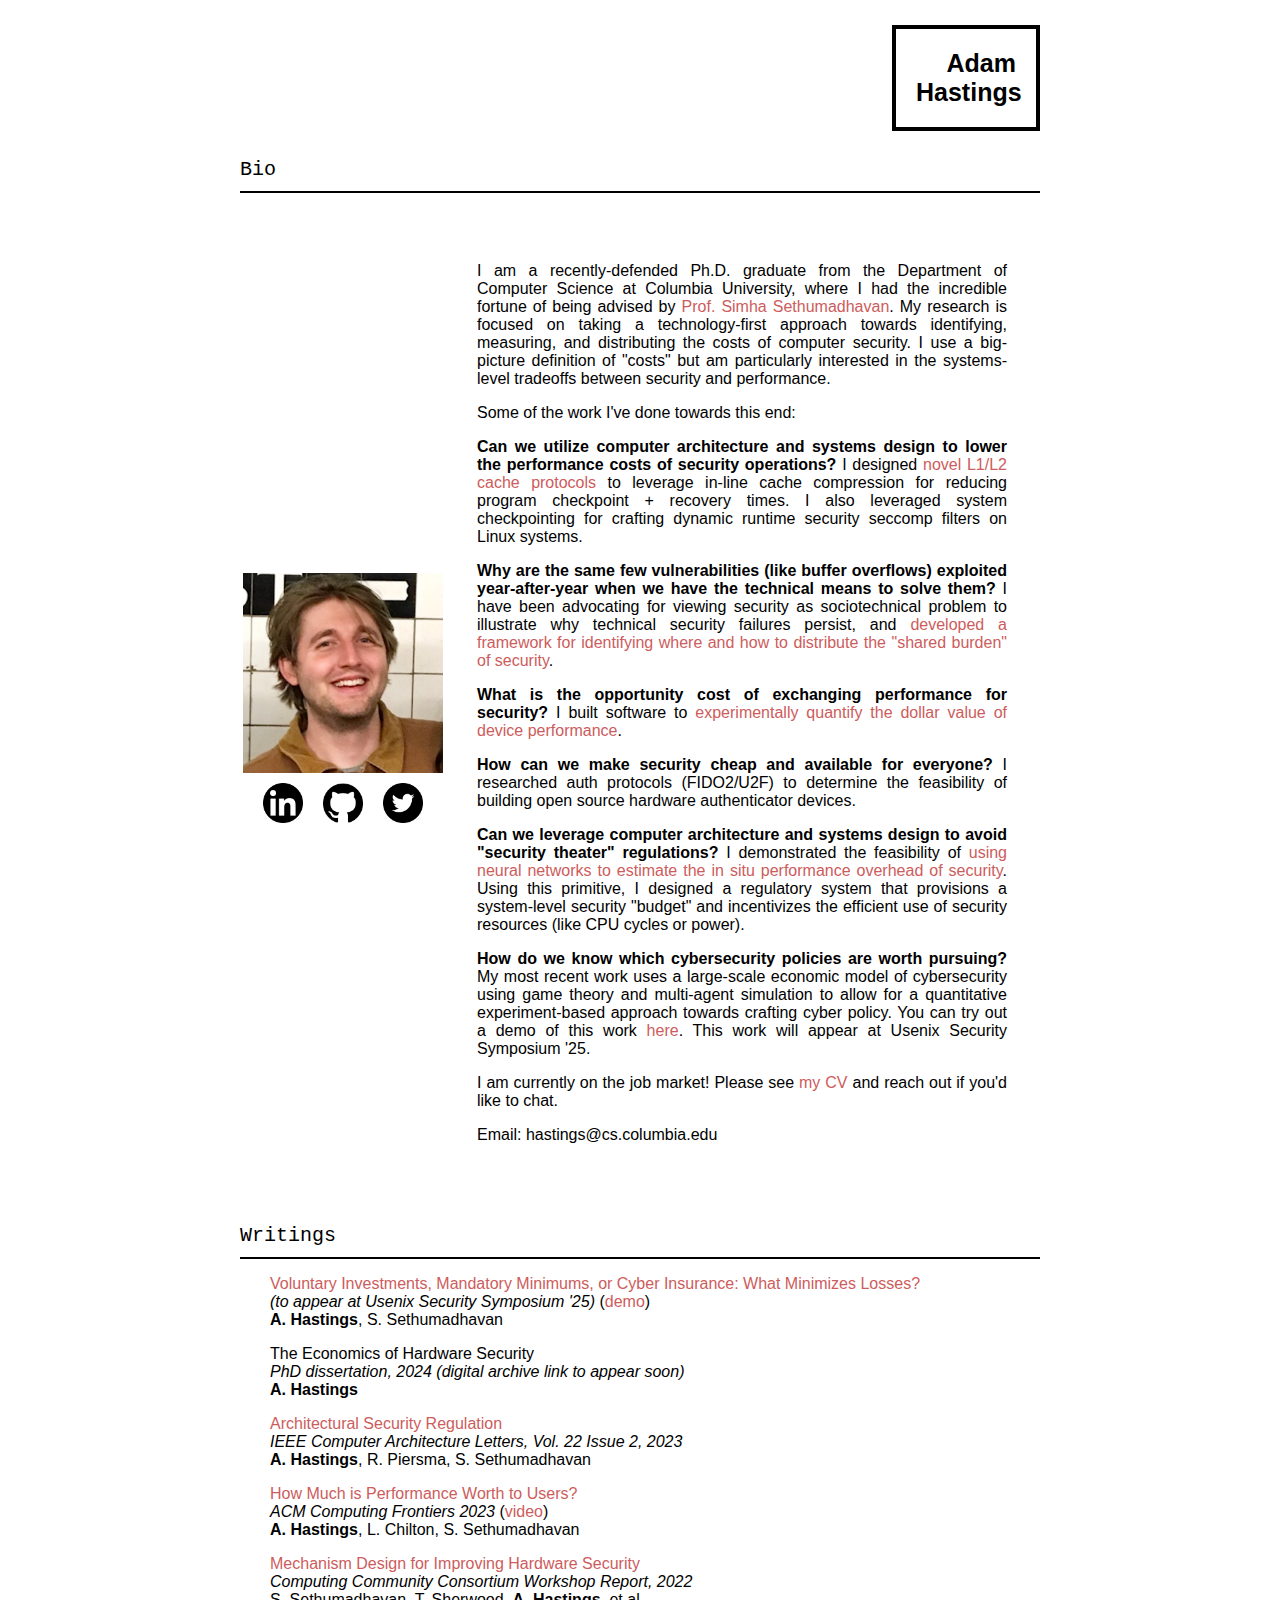
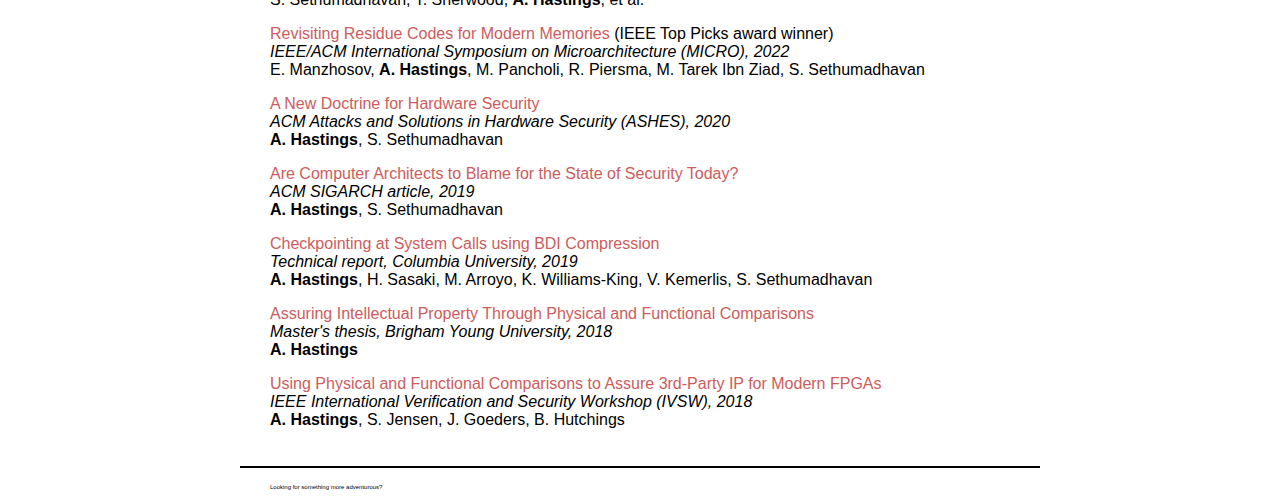
<file: index.html>
<head>
  <link rel="stylesheet" href="./styles/styles.css">
  <link href="https://fonts.googleapis.com/css?family=Lobster" rel="stylesheet" type="text/css">

  <title> Adam Hastings, PhD Student, Computer Science </title>
  <style>
    /* Define the highlight class */
    .highlight {
      background-color: rgba(255, 255, 0, 0.7);
      /* Change this to the desired highlight color and opacity */
      animation: highlightEffect 1s ease-in-out;
    }

    /* Define the animation */
    @keyframes highlightEffect {
      0% {
        background-color: rgba(255, 255, 0, 0.7);
      }

      50% {
        background-color: rgba(255, 255, 0, 0.5);
      }

      100% {
        background-color: rgba(255, 255, 0, 0);
      }
    }
  </style>

  <script>
    // JavaScript to add and remove the highlight class
    document.addEventListener('DOMContentLoaded', function () {
      var links = document.querySelectorAll('a[href^="#"]');
      console.log(links)
      links.forEach(function (link) {
        link.addEventListener('click', function (event) {
          // event.preventDefault();
          var targetId = link.getAttribute('href');
          var targetElement = document.querySelector(targetId);
          var targetText = targetElement.querySelector('span');
          targetText.classList.add('highlight');
          setTimeout(function () {
            targetText.classList.remove('highlight');
          }, 1000); // Remove highlight after 1 second
        });
      });
    });
  </script>
</head>


<body>

  <section id=content>
    <div>
      <a href=".">
        <h1>Adam<br>Hastings</h1>
      </a>
    </div>
    <div>
      <h2>Bio</h2>
      <table id=about-me class="table-class">
        <tr>
          <td>
            <img  draggable="false" onmousedown="return false" style="user-drag: none; user-select: none;" title="A photo of Adam Hastings" src=assets/images/fulton_st.png width=200px alt=photo_of_adam_hastings class="border-class">
            <br>
            <div class="grid-container">
              <a href="https://www.linkedin.com/in/a-hastings/" target="_blank"><img src=assets/icons/linkedin.webp    width=40px alt=linkedin_logo class="border-class" draggable="false" onmousedown="return false" style="user-drag: none; user-select: none;"></a>
              <a href="https://github.com/adamhastings"         target="_blank"><img src=assets/icons/github_round.png width=40px alt=github_logo   class="border-class" draggable="false" onmousedown="return false" style="user-drag: none; user-select: none;"></a>
              <a href="https://x.com/traditionalboi"            target="_blank"><img src=assets/icons/twitter.png      width=40px alt=twitter_logo  class="border-class" draggable="false" onmousedown="return false" style="user-drag: none; user-select: none;"></a>
            </div>
          </td>
          <td>
            <p>
              I am a recently-defended Ph.D. graduate from the Department of Computer Science at Columbia University, where I had the incredible fortune of being advised by <a
                href="https://www.cs.columbia.edu/~simha/" class="link-class" target="_blank"
                rel="noopener noreferrer">Prof. Simha Sethumadhavan</a>.
              My research is focused on taking a technology-first approach towards identifying, measuring, and
              distributing the costs of computer security. I use a big-picture definition of "costs" but am particularly
              interested in the systems-level tradeoffs between security and performance.
            </p>
            <p>
              Some of the work I've done towards this end:
            </p>
            <p><b>Can we utilize computer architecture and systems design to lower the performance costs of security
                operations?</b>
              I designed <a href="#checkpointing" class="link-class">novel L1/L2 cache protocols</a> to leverage in-line
              cache compression for reducing program checkpoint + recovery times. I also leveraged system checkpointing
              for crafting dynamic runtime security seccomp filters on Linux systems.</p>

            <p><b>Why are the same few vulnerabilities (like buffer overflows) exploited year-after-year when we have
                the technical means to solve them?</b> I have been advocating for viewing security as sociotechnical
              problem to illustrate why technical security failures persist, and <a href="#doctrine"
                class="link-class">developed a framework for identifying where and how to distribute the "shared burden"
                of security</a>.</p>

            <p><b>What is the opportunity cost of exchanging performance for security?</b> I built software to <a href="#wta"
                class="link-class">experimentally quantify the dollar value of device performance</a>.</p>

            <p><b>How can we make security cheap and available for everyone?</b> I researched auth protocols (FIDO2/U2F)
              to determine the feasibility of building open source hardware authenticator devices.</p>

            <p><b>Can we leverage computer architecture and systems design to avoid "security theater" regulations?</b>
              I demonstrated the feasibility of <a href="#mandates" class="link-class">using neural networks to estimate
                the in situ performance overhead of security</a>. Using this primitive, I designed a regulatory system
              that provisions a system-level security "budget" and incentivizes the efficient use of security resources
              (like CPU cycles or power).</p>

            <p><b>How do we know which cybersecurity policies are worth pursuing?</b>
              <!-- Is it better to require organizations to make investments into security posture? Or to protect their wealth with cyber insurance? Without the ability to answer such questions scientifically, it is difficult to know a priori which policies will provide the most benefit. -->
            My most recent work uses a large-scale economic model of cybersecurity using game theory and multi-agent simulation to allow for a quantitative experiment-based approach towards crafting cyber policy. You can try out a demo of this work <a href="https://cyberspending.cs.columbia.edu/" class="link-class" target="_blank" rel="noopener noreferrer">here</a>.
            This work will appear at Usenix Security Symposium '25.</p>
            <!-- <p>
              My Ph.D. has focused on methods and mechanisms to improve security from the ground-up through secure systems and hardware.
              I started my Ph.D. trying to leverage <a href="#checkpointing" class="link-class">in-line cache compression to accelerate
                  system checkpointing</a>.
              This led to (unpublished) work on an encryption-based Rowhammer defense;
              the technique didn't pan out but it led to an important conclusion:
              it doesn't matter how many defenses researchers design if they
              never get built in real products!
            </p> -->
            <!-- <p>
              Since then, my research has grappled with this question:
              <a href="#doctrine" class="link-class">
              What can technologists do to improve security when the roadblocks are not just technical ones</a>?
              This has been a multi-pronged approach:
              I first needed to understand the tradeoffs between performance and security,
              so I conducted <a href="#wta" class="link-class">experiments that measure how much users value performance</a>.
              To do this, I developed software that had study participants decide between money and performance with real-world consequences. 
              Later, I delved into how regulation might kickstart security adoption in systems.
              <a href="#mandates" class="link-class">Our proposal asks systems to spend a fraction of execution cycles on security</a> 
              but lets product vendors themselves figure out how this budget should be spent. 
              To make such a proposal enforceable, I trained a neural network that estimates real-time security overhead based on on-chip hardware events (i.e. HPC data).
              I also did some industry internships that focused on embedded systems security,
              authentication, and applied cryptography.
              I am currently working on modeling cyberinsurance as a mechanism to improve
              security adoption.
            </p> -->
            <p>
              I am currently on the job market! Please see <a href="assets/pdfs/cv.pdf" target="_blank"
                rel="noopener noreferrer" class="link-class">my CV</a> and reach out if you'd like to chat.
            </p>
            <p>
              Email: <a target="_blank" rel="noopener noreferrer" href="mailto:hastings@cs.columbia.edu">hastings@cs.columbia.edu</a>
            </p>
          </td>
        </tr>

      </table>
    </div>

    <!-- <div class=resume-format>
      <h2>
        Education
      </h2>
      <div>
        <p><b>Ph.D., Computer Science</b> <i>2018 &#8211 present</i> (in progress)<br>Columbia University</p>
      </div>
      <div>
        <p><b>M.Sc., Electrical & Computer Engineering</b> <i>2016 &#8211 2018</i><br>Brigham Young University</p>
      </div>
      <div>
        <p><b>B.Sc., Computer Engineering</b> <i>2012 &#8211 2016</i> <br>Brigham Young University</p>
      </div>
    </div> -->

    <div class=resume-format>

      <h2 id=Publications>
        Writings
      </h2>
      <div>
        <p id="proposal">
          <span>
           <a href="assets/pdfs/voluntary-investment-mandatory-minimums-cyber-insurance-what-minimizes-losses.pdf" target="_blank" rel="noopener noreferrer" class="link-class">Voluntary Investments, Mandatory Minimums, or Cyber Insurance: What Minimizes Losses?</a>
            <br><i>(to appear at Usenix Security Symposium '25)</i> (<a
            href="https://cyberspending.cs.columbia.edu" target="_blank" rel="noopener noreferrer"
            class="link-class">demo</a>)
            <br>
            <b>A. Hastings</b>, S. Sethumadhavan
          </span>
        </p>
      </div>
      <div>
        <p id="dissertation">
          <span>
            The Economics of Hardware Security
            <br><i>PhD dissertation, 2024 (digital archive link to appear soon)</i>
            <br>
            <b>A. Hastings</b>
          </span>
        </p>
      </div>
      <div>
        <div>
          <p id="mandates">
            <span>
              <a href="assets/pdfs/fairshare_short.pdf" target="_blank" rel="noopener noreferrer" class="link-class">
                Architectural Security Regulation</a>
              <br> <i>IEEE Computer Architecture Letters, Vol. 22 Issue 2, 2023</i>
              <br>
              <b>A. Hastings</b>, R. Piersma, S. Sethumadhavan
            </span>
          </p>
        </div>
        <div>
          <p id="wta">
            <span>
              <a href="assets/pdfs/wta.pdf" target="_blank" rel="noopener noreferrer" class="link-class">
                  How Much is Performance Worth to Users?</a>
              <br><i>ACM Computing Frontiers 2023</i> (<a
                href="https://www.youtube.com/watch?v=0Hdh3y9GPTQ" target="_blank" rel="noopener noreferrer"
                class="link-class">video</a>)
              <br>
              <b>A. Hastings</b>, L. Chilton, S. Sethumadhavan
            </span>
          </p>
        </div>
        <div>
          <p id="wta">
            <span>
              <a href="https://cra.org/ccc/events/mechanism-design-for-improving-hardware-security/" target="_blank"
                  rel="noopener noreferrer" class="link-class">
                  Mechanism Design for Improving Hardware Security</a>
              <br><i>Computing Community Consortium Workshop Report, 2022</i>
              <br>
              S. Sethumadhavan, T. Sherwood, <b>A. Hastings</b>, et al.
            </span>
          </p>
        </div>
        <div>
          <p><span><a href="https://ieeexplore.ieee.org/abstract/document/9923862" target="_blank"
                  rel="noopener noreferrer" class="link-class">
                  Revisiting Residue Codes for Modern Memories</a> (IEEE Top Picks award winner)
              <br><i>IEEE/ACM International Symposium on Microarchitecture (MICRO), 2022</i>
              <br>
              E. Manzhosov, <b>A. Hastings</b>, M. Pancholi, R. Piersma, M. Tarek Ibn Ziad, S. Sethumadhavan
            </span></p>
        </div>
        <div>
          <p id="doctrine"><span><a href="assets/pdfs/doctrine.pdf" target="_blank" rel="noopener noreferrer" class="link-class">
                  A New Doctrine for Hardware Security</a>
              <br><i>ACM Attacks and Solutions in Hardware Security (ASHES), 2020</i>
              <br>
              <b>A. Hastings</b>, S. Sethumadhavan
            </span></p>
        </div>
        <div>
          <p><span><a
                  href="https://www.sigarch.org/are-computer-architects-to-blame-for-the-state-of-security-today/"
                  target="_blank" rel="noopener noreferrer" class="link-class">
                  Are Computer Architects to Blame for the State of Security Today?</a>
              <br><i> ACM SIGARCH article, 2019</i>
              <br>
              <b>A. Hastings</b>, S. Sethumadhavan
            </span></p>
        </div>
        <div>
          <p id="checkpointing">
            <span>
              <a href="assets/pdfs/checkpointing.pdf" target="_blank" rel="noopener noreferrer" class="link-class">
                  Checkpointing at System Calls using BDI Compression</a>
              <br><i>Technical report, Columbia University, 2019</i>
              <br>
              <b>A. Hastings</b>, H. Sasaki, M. Arroyo, K. Williams-King, V. Kemerlis, S. Sethumadhavan
            </span>
          </p>
        </div>
        <div>
          <p><span><a href="https://scholarsarchive.byu.edu/etd/7035/" target="_blank" rel="noopener noreferrer"
                  class="link-class">
                  Assuring Intellectual Property Through Physical and Functional Comparisons</a>
              <br> <i>Master's thesis, Brigham Young University, 2018</i>
              <br>
              <b>A. Hastings</b>
            </span></p>
        </div>
        <div>
          <p><span><a href="assets/pdfs/3pip.pdf" target="_blank" rel="noopener noreferrer" class="link-class">
                  Using Physical and Functional Comparisons to Assure 3rd-Party IP for Modern FPGAs</a>
              <br><i>IEEE International Verification and Security Workshop (IVSW), 2018</i>
              <br>
              <b>A. Hastings</b>, S. Jensen, J. Goeders, B. Hutchings
            </span></p>
        </div>
      </div>
      <h2></h2>
      <!-- Was that not exciting enough for you? -->
      <p style="font-size: 6;">
        <a href=mountains>Looking for something more adventurous</a>?
      </p>
  </section>
</body>

<footer>
</footer>
</file>
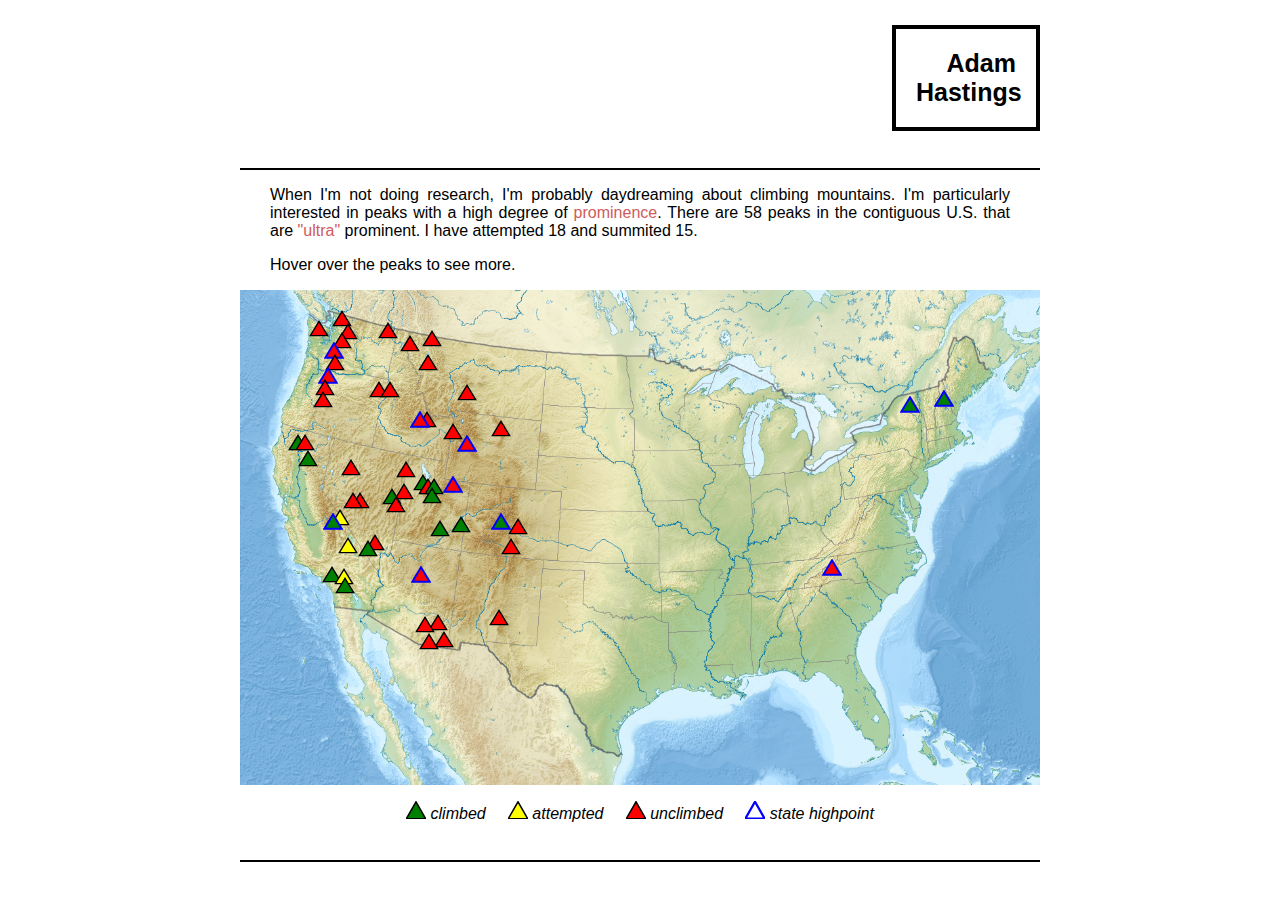
<file: mountains.html>
<head>
  
  <link rel="stylesheet" href="./styles/styles.css">
  <link rel="stylesheet" href="./styles/mountain-styles.css">
  <link href="https://fonts.googleapis.com/css?family=Lobster" rel="stylesheet" type="text/css">

  <title> Adam Hastings, PhD Student, Computer Science </title>

  <script src=./scripts/tooltips.js></script>

</head>



<body>
  
  <section id=content>
    <div>
      <!-- <a href="https://www.cs.columbia.edu/~hastings/"> -->
      <a href="./">
        <h1>Adam<br>Hastings</h1>
      </a>
    </div>
    <div>
       <!-- <h2>Mountains</h2> -->
       <h2></h2>
       <p style="text-align:justify">When I'm not doing research, I'm probably daydreaming about climbing mountains. 
        
        <!-- I can't really explain why I'm drawn to mountain climbing<code>&#8212;</code>maybe because it's emblematic of the Sisyphean struggle? Maybe because it's just nice to be in nature?  -->
        I'm particularly interested in peaks with a high degree of <a href="https://en.wikipedia.org/wiki/Topographic_prominence"  class="link-class" target="_blank" rel="noopener noreferrer">prominence</a>.
        There are 58 peaks in the contiguous U.S. that are <a href="https://en.wikipedia.org/wiki/Ultra-prominent_peak"  class="link-class" target="_blank" rel="noopener noreferrer">"ultra"</a> prominent. I have attempted 18 and summited 15. 
      </p>
      <p>
        Hover over the peaks to see more.
       </p>

    </div>

    <div id="container" class="container" style="user-drag: none; user-select: none;">
      <img class="image" draggable="false" onmousedown="return false" style="user-drag: none; user-select: none;" src="assets/images/topo.png" width=800>

      <div>
      <!-- CA -->
      <!--Eddy-->
      <svg style="left: calc((86px * 0.677) - 10px); top: calc((225px * 0.677) -  8.89px);" class="peak" viewBox="0 0 300 270">
				<polygon points="20,235 150,20 280,235" class="green" onmouseenter="showTooltip(evt, 'Mount Eddy');" onmouseout="hideTooltip();"/>
			</svg>
      <!--Shasta-->
      <svg style="left: calc((96px * 0.677) - 10px); top: calc((225px * 0.677) -  8.89px);" class="peak" viewBox="0 0 300 270">
				<polygon points="20,235 150,20 280,235" class="red" onmouseenter="showTooltip(evt, 'Mount Shasta');" onmouseout="hideTooltip();"/>
			</svg>
      <!--White Mountain Peak-->
      <svg style="left: calc((147px * 0.677) - 10px); top: calc((336px * 0.677) -  8.89px);" class="peak" viewBox="0 0 300 270">
				<polygon points="20,235 150,20 280,235" class="yellow" onmouseenter="showTooltip(evt, 'White Mountain Peak');" onmouseout="hideTooltip();"/>
			</svg>
      <!--Baldy-->
      <svg style="left: calc((136px * 0.677) - 10px); top: calc((420px * 0.677) -  8.89px);" class="peak" viewBox="0 0 300 270">
				<polygon points="20,235 150,20 280,235" class="green" onmouseenter="showTooltip(evt, 'Mount San Antonio (Mount Baldy)');" onmouseout="hideTooltip();"/>
      </svg>
      <!--San Gorgonio-->
      <svg style="left: calc((154px * 0.677) - 10px); top: calc((423px * 0.677) -  8.89px);" class="peak" viewBox="0 0 300 270">
				<polygon points="20,235 150,20 280,235" class="yellow" onmouseenter="showTooltip(evt, 'San Gorgonio Mountain');" onmouseout="hideTooltip();"/>
			</svg>
      <!--San Jacinto-->
      <svg style="left: calc((155px * 0.677) - 10px); top: calc((437px * 0.677) -  8.89px);" class="peak" viewBox="0 0 300 270">
				<polygon points="20,235 150,20 280,235" class="green" onmouseenter="showTooltip(evt, 'San Jacinto Peak');" onmouseout="hideTooltip();"/>
			</svg>
      <!--Lassen-->
      <svg style="left: calc((100px * 0.677) - 10px); top: calc((250px * 0.677) -  8.89px);" class="peak" viewBox="0 0 300 270">
				<polygon points="20,235 150,20 280,235" class="green" onmouseenter="showTooltip(evt, 'Lassen Peak');" onmouseout="hideTooltip();"/>
			</svg>
      <!--Whitney-->
      <svg style="left: calc((138px * 0.677) - 10px); top: calc((342px * 0.677) -  8.89px);" class="peak" viewBox="0 0 300 270">
				<polygon points="20,235 150,20 280,235" class="greenhp" onmouseenter="showTooltip(evt, 'Mount Whitney');" onmouseout="hideTooltip();"/>
      </svg>
      <!--Telescope-->
      <svg style="left: calc((160px * 0.677) - 10px); top: calc((378px * 0.677) -  8.89px);" class="peak" viewBox="0 0 300 270">
				<polygon points="20,235 150,20 280,235" class="yellow" onmouseenter="showTooltip(evt, 'Telescope Peak');" onmouseout="hideTooltip();"/>
      </svg>      

      <!--UT-->
      <!--Kings-->
      <svg style="left: calc((315px * 0.677) - 10px); top: calc((288px * 0.677) -  8.89px);" class="peak" viewBox="0 0 300 270">
        <polygon points="20,235 150,20 280,235" class="redhp" onmouseenter="showTooltip(evt, 'Kings Peak');" onmouseout="hideTooltip();"/>
      </svg>
      <!--Deseret-->
      <svg style="left: calc((270px * 0.677) - 10px); top: calc((285px * 0.677) -  8.89px);" class="peak" viewBox="0 0 300 270">
				<polygon points="20,235 150,20 280,235" class="green" onmouseenter="showTooltip(evt, 'Deseret Peak');" onmouseout="hideTooltip();"/>
      </svg>
      <!--Flat Top-->
      <svg style="left: calc((277px * 0.677) - 10px); top: calc((290px * 0.677) -  8.89px);" class="peak" viewBox="0 0 300 270">
        <polygon points="20,235 150,20 280,235" class="red" onmouseenter="showTooltip(evt, 'Flat Top Mountain');" onmouseout="hideTooltip();"/>
      </svg>
      <!--Timpanogos-->
      <svg style="left: calc((287px * 0.677) - 10px); top: calc((290px * 0.677) -  8.89px);" class="peak" viewBox="0 0 300 270">
				<polygon points="20,235 150,20 280,235" class="green" onmouseenter="showTooltip(evt, 'Mount Timpanogos');" onmouseout="hideTooltip();"/>
			</svg>
      <!--Nebo-->
      <svg style="left: calc((284px * 0.677) - 10px); top: calc((304px * 0.677) -  8.89px);" class="peak" viewBox="0 0 300 270">
				<polygon points="20,235 150,20 280,235" class="green" onmouseenter="showTooltip(evt, 'Mount Nebo');" onmouseout="hideTooltip();"/>
			</svg>
      <!--Ellen-->
      <svg style="left: calc((295px * 0.677) - 10px); top: calc((352px * 0.677) -  8.89px);" class="peak" viewBox="0 0 300 270">
				<polygon points="20,235 150,20 280,235" class="green" onmouseenter="showTooltip(evt, 'Mount Ellen');" onmouseout="hideTooltip();"/>
			</svg>
      <!--Peale-->
      <svg style="left: calc((327px * 0.677) - 10px); top: calc((347px * 0.677) -  8.89px);" class="peak" viewBox="0 0 300 270">
        <polygon points="20,235 150,20 280,235" class="green" onmouseenter="showTooltip(evt, 'Mount Peale');" onmouseout="hideTooltip();"/>
      </svg>
      <!--Ibapah-->
      <svg style="left: calc((242px * 0.677) - 10px); top: calc((298px * 0.677) -  8.89px);" class="peak" viewBox="0 0 300 270">
        <polygon points="20,235 150,20 280,235" class="red" onmouseenter="showTooltip(evt, 'Ibapah Peak');" onmouseout="hideTooltip();"/>
      </svg>

      <!--NV-->
      <!--Jefferson, NV-->
      <svg style="left: calc((177px * 0.677) - 10px); top: calc((311px * 0.677) -  8.89px);" class="peak" viewBox="0 0 300 270">
				<polygon points="20,235 150,20 280,235" class="red" onmouseenter="showTooltip(evt, 'Mount Jefferson, NV');" onmouseout="hideTooltip();"/>
      </svg>
      <!--Pilot-->
      <svg style="left: calc((245px * 0.677) - 10px); top: calc((265px * 0.677) -  8.89px);" class="peak" viewBox="0 0 300 270">
				<polygon points="20,235 150,20 280,235" class="red" onmouseenter="showTooltip(evt, 'Pilot Peak');" onmouseout="hideTooltip();"/>
      </svg>
      <!--North Schell-->
      <svg style="left: calc((224px * 0.677) - 10px); top: calc((306px * 0.677) -  8.89px);" class="peak" viewBox="0 0 300 270">
				<polygon points="20,235 150,20 280,235" class="green" onmouseenter="showTooltip(evt, 'North Schell Peak');" onmouseout="hideTooltip();"/>
      </svg>
      <!--Hayford-->
      <svg style="left: calc((200px * 0.677) - 10px); top: calc((373px * 0.677) -  8.89px);" class="peak" viewBox="0 0 300 270">
				<polygon points="20,235 150,20 280,235" class="red" onmouseenter="showTooltip(evt, 'Hayford Peak');" onmouseout="hideTooltip();"/>
      </svg>
      <!--Star-->
      <svg style="left: calc((164px * 0.677) - 10px); top: calc((263px * 0.677) -  8.89px);" class="peak" viewBox="0 0 300 270">
				<polygon points="20,235 150,20 280,235" class="red" onmouseenter="showTooltip(evt, 'Star Peak');" onmouseout="hideTooltip();"/>
      </svg>
      <!--Arc Dome-->
      <svg style="left: calc((167px * 0.677) - 10px); top: calc((311px * 0.677) -  8.89px);" class="peak" viewBox="0 0 300 270">
				<polygon points="20,235 150,20 280,235" class="red" onmouseenter="showTooltip(evt, 'Arc Dome');" onmouseout="hideTooltip();"/>
      </svg>
      <!--Wheeler-->
      <svg style="left: calc((231px * 0.677) - 10px); top: calc((317px * 0.677) -  8.89px);" class="peak" viewBox="0 0 300 270">
				<polygon points="20,235 150,20 280,235" class="red" onmouseenter="showTooltip(evt, 'Wheeler Peak');" onmouseout="hideTooltip();"/>
      </svg>
      <!--Charleston-->
      <svg style="left: calc((189px * 0.677) - 10px); top: calc((382px * 0.677) -  8.89px);" class="peak" viewBox="0 0 300 270">
				<polygon points="20,235 150,20 280,235" class="green" onmouseenter="showTooltip(evt, 'Charleston Peak');" onmouseout="hideTooltip();"/>
      </svg>

      <!--CO-->
      <!--Elbert-->
      <svg style="left: calc((385px * 0.677) - 10px); top: calc((342px * 0.677) -  8.89px);" class="peak" viewBox="0 0 300 270">
        <polygon points="20,235 150,20 280,235" class="greenhp" onmouseenter="showTooltip(evt, 'Mount Elbert');" onmouseout="hideTooltip();"/>
      </svg>
      <!--Blanca-->
      <svg style="left: calc((400px * 0.677) - 10px); top: calc((380px * 0.677) -  8.89px);" class="peak" viewBox="0 0 300 270">
        <polygon points="20,235 150,20 280,235" class="red" onmouseenter="showTooltip(evt, 'Blanca Peak');" onmouseout="hideTooltip();"/>
      </svg>
      <!--Pikes-->
      <svg style="left: calc((410px * 0.677) - 10px); top: calc((350px * 0.677) -  8.89px);" class="peak" viewBox="0 0 300 270">
        <polygon points="20,235 150,20 280,235" class="red" onmouseenter="showTooltip(evt, 'Pikes Peak');" onmouseout="hideTooltip();"/>
      </svg>

      <!--AZ-->
      <!--Humphreys-->
      <svg style="left: calc((267px * 0.677) - 10px); top: calc((420px * 0.677) -  8.89px);" class="peak" viewBox="0 0 300 270">
        <polygon points="20,235 150,20 280,235" class="redhp" onmouseenter="showTooltip(evt, 'Humphreys Peak');" onmouseout="hideTooltip();"/>
      </svg>
      <!--Graham-->
      <svg style="left: calc((293px * 0.677) - 10px); top: calc((491px * 0.677) -  8.89px);" class="peak" viewBox="0 0 300 270">
        <polygon points="20,235 150,20 280,235" class="red" onmouseenter="showTooltip(evt, 'Mount Graham');" onmouseout="hideTooltip();"/>
      </svg>
      <!--Lemmon-->
      <svg style="left: calc((273px * 0.677) - 10px); top: calc((495px * 0.677) -  8.89px);" class="peak" viewBox="0 0 300 270">
        <polygon points="20,235 150,20 280,235" class="red" onmouseenter="showTooltip(evt, 'Mount Lemmon');" onmouseout="hideTooltip();"/>
      </svg>
      <!--Chiricahua-->
      <svg style="left: calc((302px * 0.677) - 10px); top: calc((516px * 0.677) -  8.89px);" class="peak" viewBox="0 0 300 270">
        <polygon points="20,235 150,20 280,235" class="red" onmouseenter="showTooltip(evt, 'Chiricahua Peak');" onmouseout="hideTooltip();"/>
      </svg>
      <!--Miller-->
      <svg style="left: calc((279px * 0.677) - 10px); top: calc((520px * 0.677) -  8.89px);" class="peak" viewBox="0 0 300 270">
        <polygon points="20,235 150,20 280,235" class="red" onmouseenter="showTooltip(evt, 'Miller Peak');" onmouseout="hideTooltip();"/>
      </svg>

      <!--WA-->
      <!--Baker-->
      <svg style="left: calc((151px * 0.677) - 10px); top: calc((42px * 0.677) -  8.89px);" class="peak" viewBox="0 0 300 270">
				<polygon points="20,235 150,20 280,235" class="red" onmouseenter="showTooltip(evt, 'Mount Baker');" onmouseout="hideTooltip();"/>
			</svg>
      <!--Olympus-->
      <svg style="left: calc((117px * 0.677) - 10px); top: calc((58px * 0.677) -  8.89px);" class="peak" viewBox="0 0 300 270">
				<polygon points="20,235 150,20 280,235" class="red" onmouseenter="showTooltip(evt, 'Mount Olympus');" onmouseout="hideTooltip();"/>
			</svg>
      <!--Glacier-->
      <svg style="left: calc((159px * 0.677) - 10px); top: calc((62px * 0.677) -  8.89px);" class="peak" viewBox="0 0 300 270">
				<polygon points="20,235 150,20 280,235" class="red" onmouseenter="showTooltip(evt, 'Glacier Peak');" onmouseout="hideTooltip();"/>
			</svg>
      <!--Stuart-->
      <svg style="left: calc((151px * 0.677) - 10px); top: calc((75px * 0.677) -  8.89px);" class="peak" viewBox="0 0 300 270">
				<polygon points="20,235 150,20 280,235" class="red" onmouseenter="showTooltip(evt, 'Mount Stuart');" onmouseout="hideTooltip();"/>
      </svg>
      <!--Rainier-->
      <svg style="left: calc((139px * 0.677) - 10px); top: calc((90px * 0.677) -  8.89px);" class="peak" viewBox="0 0 300 270">
        <polygon points="20,235 150,20 280,235" class="redhp" onmouseenter="showTooltip(evt, 'Mount Rainier');" onmouseout="hideTooltip();"/>
      </svg>
      <!--Adams-->
      <svg style="left: calc((141px * 0.677) - 10px); top: calc((107px * 0.677) -  8.89px);" class="peak" viewBox="0 0 300 270">
        <polygon points="20,235 150,20 280,235" class="red" onmouseenter="showTooltip(evt, 'Mount Adams');" onmouseout="hideTooltip();"/>
      </svg>
      <!--Abercrombie-->
      <svg style="left: calc((219px * 0.677) - 10px); top: calc((60px * 0.677) -  8.89px);" class="peak" viewBox="0 0 300 270">
        <polygon points="20,235 150,20 280,235" class="red" onmouseenter="showTooltip(evt, 'Abercrombie Mountain');" onmouseout="hideTooltip();"/>
      </svg>

      <!--NH-->
      <!--Washington-->
      <svg style="left: calc((1040px * 0.677) - 10px); top: calc((160px * 0.677) -  8.89px);" class="peak" viewBox="0 0 300 270">
				<polygon points="20,235 150,20 280,235" class="greenhp" onmouseenter="showTooltip(evt, 'Mount Washington');" onmouseout="hideTooltip();"/>
      </svg>
      
      <!--NC-->
      <!--Mitchell-->
      <svg style="left: calc((875px * 0.677) - 10px); top: calc((411px * 0.677) -  8.89px);" class="peak" viewBox="0 0 300 270">
				<polygon points="20,235 150,20 280,235" class="redhp" onmouseenter="showTooltip(evt, 'Mount Mitchell');" onmouseout="hideTooltip();"/>
      </svg>
      
      <!--NM-->
      <!--Sierra Blanca-->
      <svg style="left: calc((382px * 0.677) - 10px); top: calc((484px * 0.677) -  8.89px);" class="peak" viewBox="0 0 300 270">
				<polygon points="20,235 150,20 280,235" class="red" onmouseenter="showTooltip(evt, 'Sierra Blanca Peak');" onmouseout="hideTooltip();"/>
			</svg>

      <!--OR-->
      <!--Hood-->
      <svg style="left: calc((130px * 0.677) - 10px); top: calc((127px * 0.677) -  8.89px);" class="peak" viewBox="0 0 300 270">
				<polygon points="20,235 150,20 280,235" class="redhp" onmouseenter="showTooltip(evt, 'Mount Hood');" onmouseout="hideTooltip();"/>
      </svg>
      <!--Jefferson, OR-->
      <svg style="left: calc((125px * 0.677) - 10px); top: calc((145px * 0.677) -  8.89px);" class="peak" viewBox="0 0 300 270">
        <polygon points="20,235 150,20 280,235" class="red" onmouseenter="showTooltip(evt, 'Mount Jefferson, OR');" onmouseout="hideTooltip();"/>
      </svg>
      <!--South Sister-->
      <svg style="left: calc((122px * 0.677) - 10px); top: calc((162px * 0.677) -  8.89px);" class="peak" viewBox="0 0 300 270">
				<polygon points="20,235 150,20 280,235" class="red" onmouseenter="showTooltip(evt, 'South Sister');" onmouseout="hideTooltip();"/>
			</svg>
      <!--Sacajawea-->
      <svg style="left: calc((206px * 0.677) - 10px); top: calc((148px * 0.677) -  8.89px);" class="peak" viewBox="0 0 300 270">
				<polygon points="20,235 150,20 280,235" class="red" onmouseenter="showTooltip(evt, 'Sacajawea Peak');" onmouseout="hideTooltip();"/>
      </svg>
      
      <!--ID-->
      <!--Diamond-->
      <svg style="left: calc((276px * 0.677) - 10px); top: calc((191px * 0.677) -  8.89px);" class="peak" viewBox="0 0 300 270">
        <polygon points="20,235 150,20 280,235" class="red" onmouseenter="showTooltip(evt, 'Diamond Peak');" onmouseout="hideTooltip();"/>
      </svg>
      <!--Borah-->
      <svg style="left: calc((266px * 0.677) - 10px); top: calc((191px * 0.677) -  8.89px);" class="peak" viewBox="0 0 300 270">
				<polygon points="20,235 150,20 280,235" class="redhp" onmouseenter="showTooltip(evt, 'Borah Peak');" onmouseout="hideTooltip();"/>
      </svg>
      <!--She Devil-->
      <svg style="left: calc((221px * 0.677) - 10px); top: calc((148px * 0.677) -  8.89px);" class="peak" viewBox="0 0 300 270">
				<polygon points="20,235 150,20 280,235" class="red" onmouseenter="showTooltip(evt, 'She Devil');" onmouseout="hideTooltip();"/>
      </svg>
      
      <!--WY-->
      <!--Cloud-->
      <svg style="left: calc((386px * 0.677) - 10px); top: calc((205px * 0.677) -  8.89px);" class="peak" viewBox="0 0 300 270">
				<polygon points="20,235 150,20 280,235" class="red" onmouseenter="showTooltip(evt, 'Cloud Peak');" onmouseout="hideTooltip();"/>
      </svg>
      <!--Gannett-->
      <svg style="left: calc((336px * 0.677) - 10px); top: calc((227px * 0.677) -  8.89px);" class="peak" viewBox="0 0 300 270">
        <polygon points="20,235 150,20 280,235" class="redhp" onmouseenter="showTooltip(evt, 'Gannett Peak');" onmouseout="hideTooltip();"/>
      </svg>
      <!--Grand Teton-->
      <svg style="left: calc((315px * 0.677) - 10px); top: calc((210px * 0.677) -  8.89px);" class="peak" viewBox="0 0 300 270">
				<polygon points="20,235 150,20 280,235" class="red" onmouseenter="showTooltip(evt, 'Grand Teton');" onmouseout="hideTooltip();"/>
      </svg>
      
      <!--MT-->
      <!--Crazy-->
      <svg style="left: calc((335px * 0.677) - 10px); top: calc((152px * 0.677) -  8.89px);" class="peak" viewBox="0 0 300 270">
				<polygon points="20,235 150,20 280,235" class="red" onmouseenter="showTooltip(evt, 'Crazy Peak');" onmouseout="hideTooltip();"/>
      </svg>
      <!--McDonald-->
      <svg style="left: calc((277px * 0.677) - 10px); top: calc((108px * 0.677) -  8.89px);" class="peak" viewBox="0 0 300 270">
        <polygon points="20,235 150,20 280,235" class="red" onmouseenter="showTooltip(evt, 'McDonald Peak');" onmouseout="hideTooltip();"/>
      </svg>
      <!--Snowhoe-->
      <svg style="left: calc((251px * 0.677) - 10px); top: calc((80px * 0.677) -  8.89px);" class="peak" viewBox="0 0 300 270">
		<polygon points="20,235 150,20 280,235" class="red" onmouseenter="showTooltip(evt, 'Snowshoe Peak');" onmouseout="hideTooltip();"/>
      </svg>
      <!--Cleveland-->
      <svg style="left: calc((284px * 0.677) - 10px); top: calc((72px * 0.677) -  8.89px);" class="peak" viewBox="0 0 300 270">
				<polygon points="20,235 150,20 280,235" class="red" onmouseenter="showTooltip(evt, 'Mount Cleveland');" onmouseout="hideTooltip();"/>
      </svg>

      <!--NY-->
      <!--Marcy-->
      <svg style="left: calc((990px * 0.677) - 10px); top: calc((170px * 0.677) -  8.89px);" class="peak" viewBox="0 0 300 270">
				<polygon points="20,235 150,20 280,235" class="greenhp" onmouseenter="showTooltip(evt, 'Mount Marcy');" onmouseout="hideTooltip();"/>
      </svg>
      </div>

      <div id="tooltip" display="none" style="position: absolute; display: none; user-drag: none; user-select: none;">
        <b id=peakbox_header>Hello</b>
        <table class="tooltip-table" id="tooltip-table">
          <tbody>
            <tr>
              <td  style="text-align: right; padding-right: 10px;">
                Elevation:
              </td>
              <td class="amt" id=box-elevation>
              </td>
              </tr>
              <tr>
                <td style="text-align: right; padding-right: 10px;">
                  Prominence:
                </td>
                <td class="amt" id=box-prominence>
                </td>
              </tr>
              <tr>
                <td style="text-align: right; padding-right: 10px;">
                  Range:
                </td>
                <td class="amt" id=box-range>
                </td>
              </tr>
            </tbody>
          </table>
      </div>
      
    </div>

    <div style="display: block; margin: auto; user-drag: none; user-select: none;">
        <p style="text-align: center">
            <i><img src="assets/icons/grn.svg" width=20/> climbed</i>
            &nbsp
            &nbsp
            <i><img src="assets/icons/ylw.svg" width=20/> attempted</i>
            &nbsp
            &nbsp
            <i><img src="assets/icons/red.svg" width=20/> unclimbed</i>
            &nbsp
            &nbsp
            <i><img src="assets/icons/clr.svg" width=20/> state highpoint</i>
        </p>
    </div>
    <h2></h2>
    <!-- Was that not exciting enough for you? -->
    <!-- <p style="font-size: 6;">
      <a href=music>Looking for something louder</a>?
    </p> -->

  </section>
</body>

<footer>
</footer>
</file>
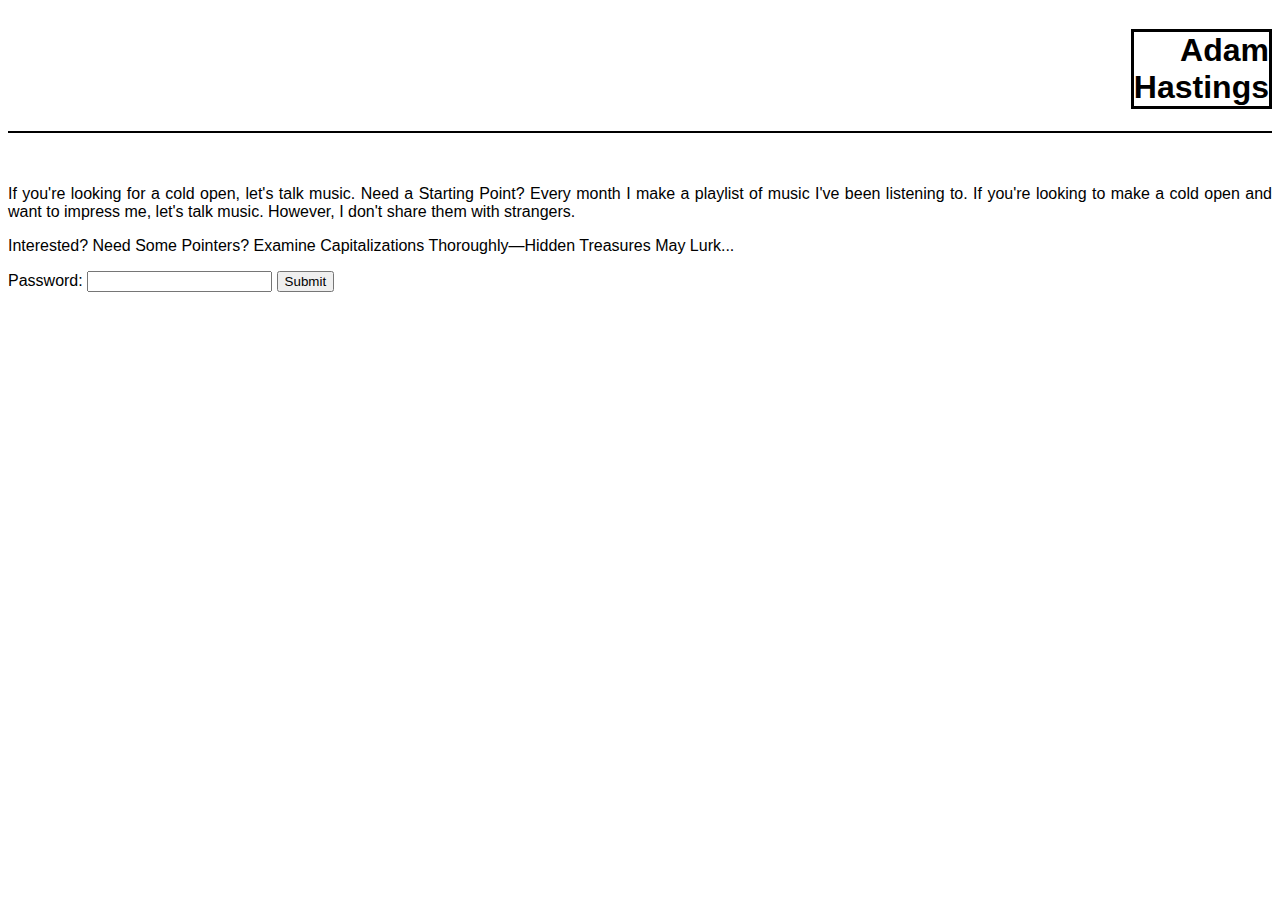
<file: music.html>
<!DOCTYPE html>
<html lang="en">

<head>
  
    <link rel="stylesheet" href="styles.css">
    <link rel="stylesheet" href="mountain-styles.css">
    <link href="https://fonts.googleapis.com/css?family=Lobster" rel="stylesheet" type="text/css">
  
    <title> Adam Hastings, PhD Student, Computer Science </title>  
    <script src="https://open.spotify.com/embed/iframe-api/v1" async></script>

    <script>
        function submitForm(event) {
            event.preventDefault();
            var form = document.getElementById('passwordForm');
            var formData = new FormData(form);

            fetch('process_password.php', { // doesn't work on new Github pages hosting 
                method: 'POST',
                body: formData
            })
            .then(response => response.json())
            .then(data => {
                if (data.success) {
                    var messageDiv = document.getElementById('message');
                    messageDiv.innerHTML = data.html;
                }
            });
        }
    </script>
  
</head>
  
  
<!-- 
    ______                                            __          
   /      \                                          |  \         
  |  $$$$$$\  ______    _______   ______    ______  _| $$_        
  | $$___\$$ /      \  /       \ /      \  /      \|   $$ \       
   \$$    \ |  $$$$$$\|  $$$$$$$|  $$$$$$\|  $$$$$$\\$$$$$$       
   _\$$$$$$\| $$    $$| $$      | $$   \$$| $$    $$ | $$ __      
  |  \__| $$| $$$$$$$$| $$_____ | $$      | $$$$$$$$ | $$|  \     
   \$$    $$ \$$     \ \$$     \| $$       \$$     \  \$$  $$     
    \$$$$$$   \$$$$$$$  \$$$$$$$ \$$        \$$$$$$$   \$$$$      


   _______                                                                        _  
 |       \                                                                      |   
 | $$$$$$$\ ______    _______   _______  __   __   __   ______    ______    ____| $  
 | $$__/ $$|      \  /       \ /       \|  \ |  \ |  \ /      \  /      \  /      $  
 | $$    $$ \$$$$$$\|  $$$$$$$|  $$$$$$$| $$ | $$ | $$|  $$$$$$\|  $$$$$$\|  $$$$$$  
 | $$$$$$$ /      $$ \$$    \  \$$    \ | $$ | $$ | $$| $$  | $$| $$   \$$| $$  | $  
 | $$     |  $$$$$$$ _\$$$$$$\ _\$$$$$$\| $$_/ $$_/ $$| $$__/ $$| $$      | $$__| $  
 | $$      \$$    $$|       $$|       $$ \$$   $$   $$ \$$    $$| $$       \$$    $  
  \$$       \$$$$$$$ \$$$$$$$  \$$$$$$$   \$$$$$\$$$$   \$$$$$$  \$$        \$$$$$$  
 

    _______
  |        \                             
   \$$$$$$$$ ______   _______    ______  
      /  $$ /      \ |       \  /      \ 
     /  $$ |  $$$$$$\| $$$$$$$\|  $$$$$$\
    /  $$  | $$  | $$| $$  | $$| $$    $$
   /  $$___| $$__/ $$| $$  | $$| $$$$$$$$
  |  $$    \\$$    $$| $$  | $$ \$$     \
   \$$$$$$$$ \$$$$$$  \$$   \$$  \$$$$$$$                                                                                                                                                                                                
                                                                                                                                                                                                                                                                                                                                                                                                                                                                                                                                                                                   
  Congrats on making it this far, but you didn't think I'd make it that easy, did you? There's one more puzzle:

  When you're at the pearly gates, who is just beneath, reaching up to grab you?
  
-->
  
<body>
    <section id=content>
      <div>
        <!-- <a href="https://www.cs.columbia.edu/~hastings/"> -->
        <a href="./">
          <h1>Adam<br>Hastings</h1>
        </a>
      </div>
      <div>
        <!-- <h2>Music</h2> -->
        <h2></h2>
        <div style="text-align: justify">
        <p>
            <!-- <br><br> -->
            <!-- When I'm not doing research or climbing mountains, I'm usually listening to music.  -->
            <br><br>
            <!-- For the past 10 years, I've been making monthly playlists of music I've been listening to. -->
            <!-- If you know me, you know where to find them.  -->
            <!-- If you <i>don't</i> know where to find them,  -->
            If you're looking for a cold open, let's talk music. 
            Need a Starting Point?
            Every month I make a playlist of music I've been listening to. 

            If you're looking to make a cold open and want to impress me, let's talk music. 
            

            

            However, I don't share them with strangers.

        </p>
        <div id="container">
        <p >
          Interested? Need Some Pointers? Examine Capitalizations Thoroughly<span>&#8212;</span>Hidden Treasures May Lurk...
        </p>
        <form id="passwordForm" onsubmit="submitForm(event)">
            <p>
                <label for="pwd">Password:</label>
                <input type="password" id="pwd" name="pwd" required>
                <input type="submit">
            </p>
        </form>
        <div id="message"></div>
        </div>
      </div>

    </section>
</body>
</html>
</file>
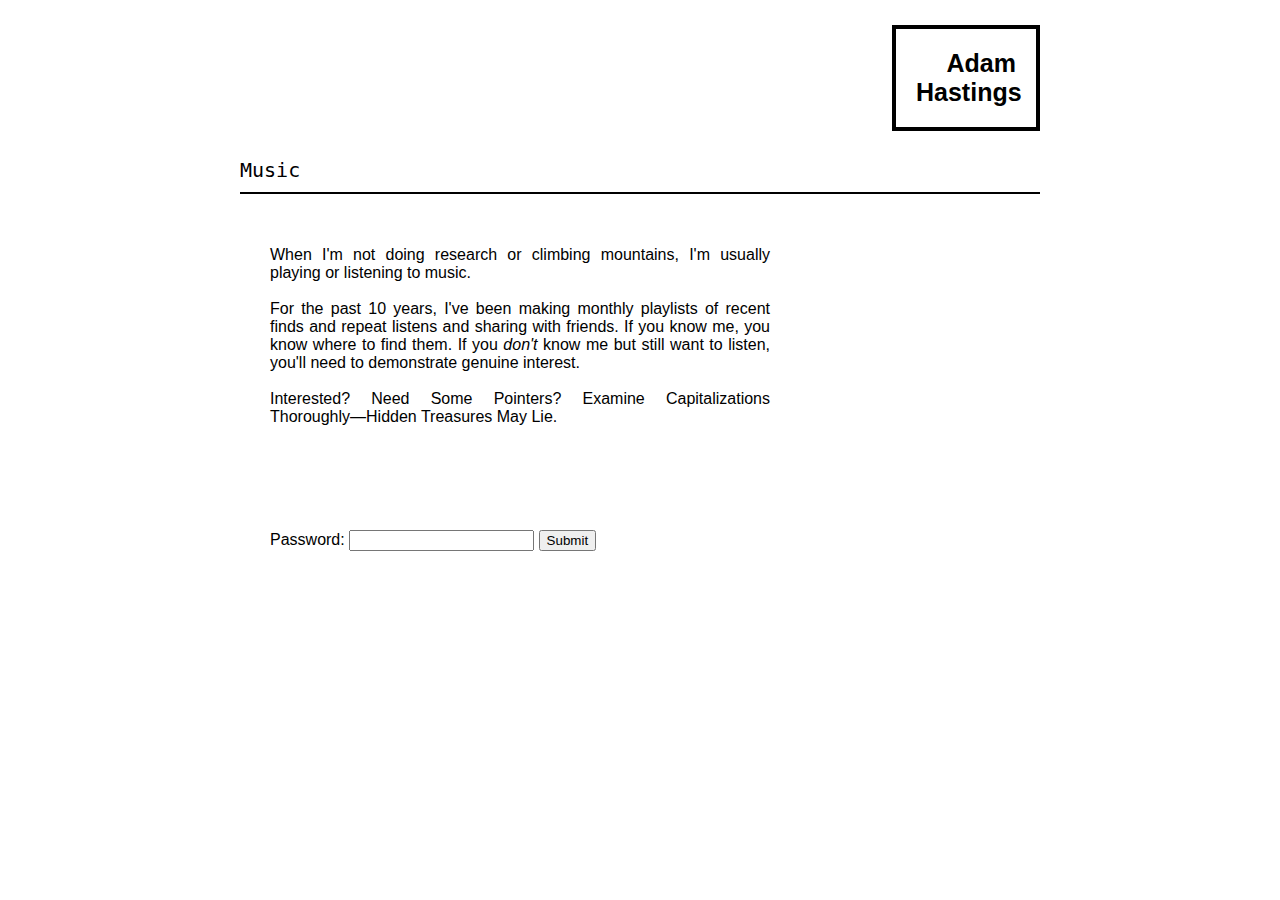
<file: t100.html>
<head>
  
    <link rel="stylesheet" href="styles.css">
    <link rel="stylesheet" href="mountain-styles.css">
    <link href="https://fonts.googleapis.com/css?family=Lobster" rel="stylesheet" type="text/css">
  
    <title> Adam Hastings, PhD Student, Computer Science </title>
  
    <script src=tooltips.js></script>
  
  </head>
  
  
<!-- 
  ______                                            __            _______                                                                        __        ________                              
 /      \                                          |  \          |       \                                                                      |  \      |        \                             
|  $$$$$$\  ______    _______   ______    ______  _| $$_         | $$$$$$$\ ______    _______   _______  __   __   __   ______    ______    ____| $$       \$$$$$$$$ ______   _______    ______  
| $$___\$$ /      \  /       \ /      \  /      \|   $$ \        | $$__/ $$|      \  /       \ /       \|  \ |  \ |  \ /      \  /      \  /      $$          /  $$ /      \ |       \  /      \ 
 \$$    \ |  $$$$$$\|  $$$$$$$|  $$$$$$\|  $$$$$$\\$$$$$$        | $$    $$ \$$$$$$\|  $$$$$$$|  $$$$$$$| $$ | $$ | $$|  $$$$$$\|  $$$$$$\|  $$$$$$$         /  $$ |  $$$$$$\| $$$$$$$\|  $$$$$$\
 _\$$$$$$\| $$    $$| $$      | $$   \$$| $$    $$ | $$ __       | $$$$$$$ /      $$ \$$    \  \$$    \ | $$ | $$ | $$| $$  | $$| $$   \$$| $$  | $$        /  $$  | $$  | $$| $$  | $$| $$    $$
|  \__| $$| $$$$$$$$| $$_____ | $$      | $$$$$$$$ | $$|  \      | $$     |  $$$$$$$ _\$$$$$$\ _\$$$$$$\| $$_/ $$_/ $$| $$__/ $$| $$      | $$__| $$       /  $$___| $$__/ $$| $$  | $$| $$$$$$$$
 \$$    $$ \$$     \ \$$     \| $$       \$$     \  \$$  $$      | $$      \$$    $$|       $$|       $$ \$$   $$   $$ \$$    $$| $$       \$$    $$      |  $$    \\$$    $$| $$  | $$ \$$     \
  \$$$$$$   \$$$$$$$  \$$$$$$$ \$$        \$$$$$$$   \$$$$        \$$       \$$$$$$$ \$$$$$$$  \$$$$$$$   \$$$$$\$$$$   \$$$$$$  \$$        \$$$$$$$       \$$$$$$$$ \$$$$$$  \$$   \$$  \$$$$$$$
                                                                                                                                                                                                 
                                                                                                                                                                                                                                                                                                                                                                                                                                                                                                                                                                                   
  Congrats on making it this far, but you didn't think I'd make it that easy, did you? There's one more puzzle before I let you in:

  When you're at the pearly gates, who is just beneath, reaching up to grab you?
  
-->
  
  <body>
    
    <section id=content>
      <div>
        <a href="https://www.cs.columbia.edu/~hastings/">
          <h1>Adam<br>Hastings</h1>
        </a>
      </div>
      <div>
        <h2>Music</h2>
        <p style="text-align:justify; width: 500px;">
            <br><br>
            When I'm not doing research or climbing mountains, I'm usually playing or listening to music. 
            <br><br>
            For the past 10 years, I've been making monthly playlists of recent finds and repeat listens and sharing with friends. 
            If you know me, you know where to find them. 
            If you <i>don't</i> know me but still want to listen, you'll need to demonstrate genuine interest.
            <br><br>
            Interested? Need Some Pointers? Examine Capitalizations Thoroughly<span>&#8212;</span>Hidden Treasures May Lie.
        </p>
        <br><br><br><br>
        <form action="process_password.php" method="POST">
            <p> 
                <label for="pwd">Password:</label>
                <input type="password" id="pwd" name="pwd">
                <input type="submit">
            </p>
        </form>
      </div>
    </section>
</body>
</file>
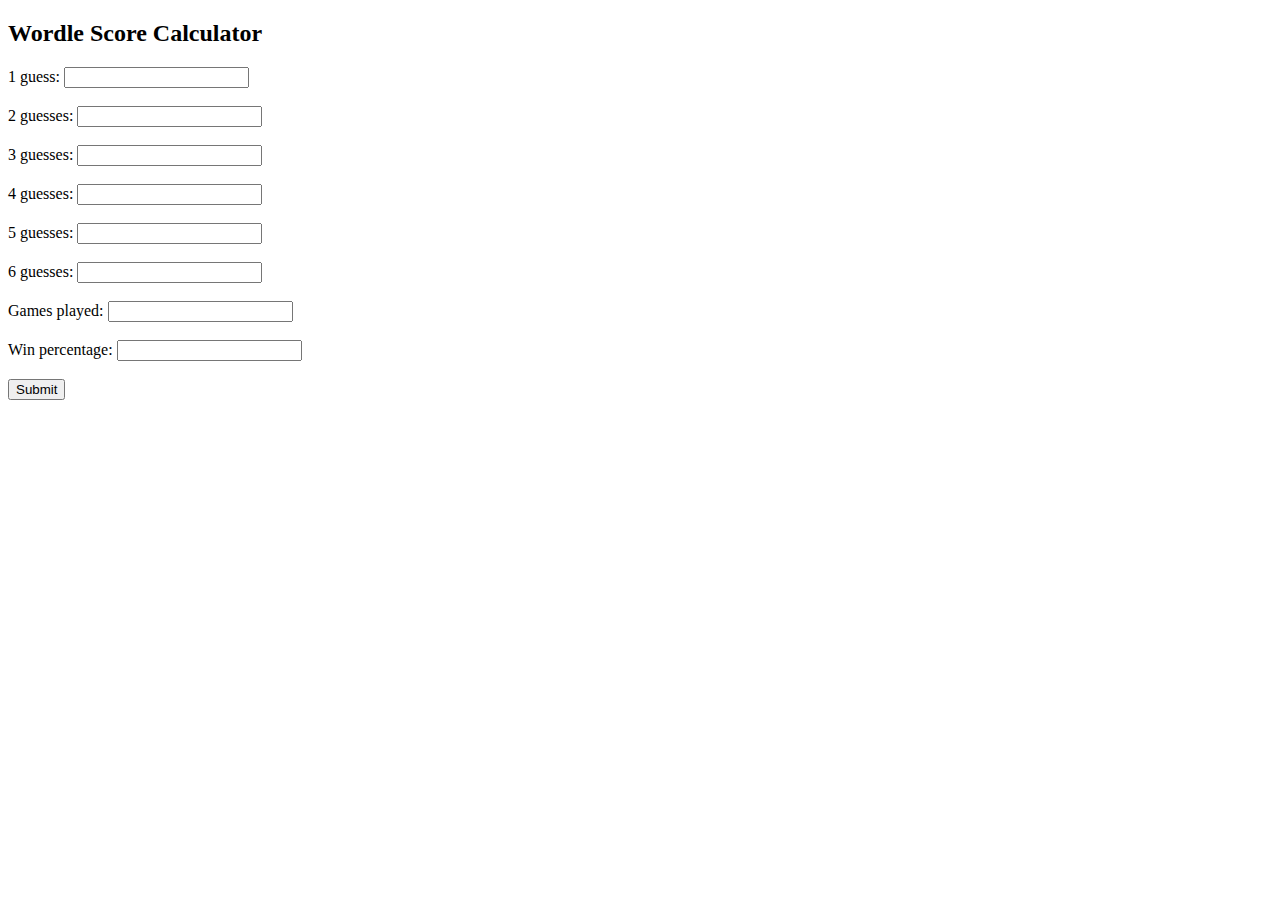
<file: wordle.html>
<!DOCTYPE html>
<html>
<body>

<h2>Wordle Score Calculator</h2>

<script>
  function calculate() {
    console.log("hello");
    var g1 = document.getElementById("g1").value;
    var g2 = document.getElementById("g2").value;
    var g3 = document.getElementById("g3").value;
    var g4 = document.getElementById("g4").value;
    var g5 = document.getElementById("g5").value;
    var g6 = document.getElementById("g6").value;
    var played = document.getElementById("played").value;
    var winpct = document.getElementById("winpct").value;

    var lost_games = ((100 - winpct) * played) / 100;

    var score = (g1 * -3) + (g2 * -2) + (g3 * -1) + (g4 * 0) + (g5 * 1) + (g6 * 2) + (lost_games * 3);

    var total = Math.round(score*18 * 100/ played) / 100;


    var str = "Your score is " + total;
    if(total < -4) {
      str += ". Outstanding!";
    } else if (total < 0) {
      str += ". Very good!";
    } else if (total < 4) {
      str += ". Decent!";
    } else {
      str += ". Not bad!";
    }
    document.getElementById("result").textContent = str;

    
    console.log("done");
    return false;
  }
</script>

<form id="form" onsubmit="return calculate()">
  <label for="g1">1 guess:</label>
  <input type="number" id="g1" name="g1" required><br><br>
  <label for="g2">2 guesses:</label>
  <input type="number" id="g2" name="g2" required><br><br>
  <label for="g3">3 guesses:</label>
  <input type="number" id="g3" name="g3" required><br><br>
  <label for="g4">4 guesses:</label>
  <input type="number" id="g4" name="g4" required><br><br>
  <label for="g5">5 guesses:</label>
  <input type="number" id="g5" name="g5 required"><br><br>
  <label for="g6">6 guesses:</label>
  <input type="number" id="g6" name="g6" required><br><br>
  <label for="played">Games played:</label>
  <input type="number" id="played" name="played" required><br><br>
  <label for="winpct">Win percentage:</label>
  <input type="number" id="winpct" name="winpct" required><br><br>


  <input type="submit" value="Submit">
</form>
<br>
<br>
<br>
<div id="result">
</div>


</body>
</html>
</file>
<file: styles/styles.css>
h1{
    font-family:Arial, Helvetica, sans-serif;
    text-align: right;
    border-color: black;
    border-style: solid;
    border-width: 4;
    padding: 20 20 20 20;
    float: right;
    text-decoration: none;
    position: relative;
    min-width: 100;
    max-width: 100;
    font-size: 25;
  }
  
h2{
  clear: both; 
  font-family:monospace;
  font-weight:200;
  text-align:left;
  font-size: 20;
  border-bottom: 2px solid black;
  padding: 10 10 10 0;
  text-decoration: none;
}

h3{
  clear: both; 
  font-family:Arial, Helvetica, sans-serif;
  text-align:left;
  padding: 10 20 10 20;
  font-size: 20
}

p{
  font-family: Arial, Helvetica, sans-serif;
  padding: 0 30 0 30;
}

.nav-class {
    position: fixed;
}

#nav-li {
    list-style: none;
    font-size: 18px;
    margin-bottom: 4px;
    margin-top:-130;
    margin-left:20
}

.li {
  font-family: monospace;
}

.form-class{
  padding: 10px 10px 10px 10px;
  margin: 50px auto 50px auto;
  min-width: 300px;
  max-width: 600;
  border-style: solid;
  border-width: 4;
  border-color: black;
  text-align: left;
  font-family: Arial, Helvetica, sans-serif;
}

.table-class{
  font-family: Arial, Helvetica, sans-serif;
  font-size: 16;
  padding: 50 0 50 0;
  max-width: 1000;
  /* margin: 0 auto 0 auto */
  text-align: justify;
}

.grid-container {
  display: grid;
  align-content: space-evenly;
  grid-template-columns: auto auto auto;
  padding: 10px;
  justify-items: center;
}


.img {
    pointer-events: none;
    display:block;
    width: 800;
    margin: 300 auto 200 auto; 
}

#content {
  margin: 0 auto 0 auto;
  max-width:800;
}


a:link {
    color: black;
    text-decoration: none;
}

a:visited {
    color: black;
    text-decoration: none;
}

a:hover {
    color: indianred;
    text-decoration: underline;
}

a:active {
    color: indianred;
    text-decoration: underline;
}

.link-class {
  color: indianred !important;
  text-decoration: none;
}

.link-class:visited {
  color: indianred !important;
  text-decoration: none;
}

.link-class:hover {
  color: indianred !important;
  text-decoration: underline;
}

html {
  overflow-y: scroll; 
}

ul {
  margin: 0;
}
ul.dashed {
  list-style-type: none;
}
ul.dashed > li {
  text-indent: -20px;
}
ul.dashed > li:before {
  content: "-";
  text-indent: -20px;
}
</file>
<file: styles/mountain-styles.css>
.peak {
    position: absolute; 
    width: 20;
    pointer-events: none;
  }
  
  .peak:hover{
    transform: scale(1.3);
    transition: .1s ease;
  }
  
  .container {
    position: relative;
  }
  
  .red{
    stroke:black;
    stroke-width: 20;
    pointer-events: fill;
    fill: red;
  }

  .redhp{
    stroke:blue;
    stroke-width: 30;
    pointer-events: fill;
    fill: red;
  }

  .yellow{
    stroke:black;
    stroke-width: 20;
    pointer-events: fill;
    fill: yellow;
  }

  .yellowhp{
    stroke:blue;
    stroke-width: 30;
    pointer-events: fill;
    fill: yellow;
  }
  
  .green{
    stroke:black;
    stroke-width: 20;
    pointer-events: fill;
    fill: green;
  }

  .greenhp{
    stroke:blue;
    stroke-width: 30;
    pointer-events: fill;
    fill: green;
  }
  
  .image {
    display: block;
    user-select: none;
    -webkit-user-select: none;
    -khtml-user-select: none;
    -moz-user-select: none;
    -o-user-select: none;
    -ms-user-select: none;
    -webkit-user-drag: none;
    -khtml-user-drag: none;
    -moz-user-drag: none;
    -o-user-drag: none;
    -ms-user-drag: none;
  }
  
  .overlay {
    position: absolute; 
    width: 40;
  }
  
  .overlay:hover {
    /*transform: scale(1.3);*/
    transform: scale(1.3);
  }
  
  #tooltip {
    background: cornsilk;
    /* background: white; */
    border: 1px solid #555;
    color: #555;
    border-radius: 0px;
    padding: 5px;
    position: absolute;
    /* width: 500px; */
    font-family: Arial, Helvetica, sans-serif;
    max-width: 380;
  }
</file>
<file: styles.css>
h1{
    font-family:Arial, Helvetica, sans-serif;
    text-align: right;
    border-color: black;
    border-style: solid;
    border-width: 4;
    padding: 20 20 20 20;
    float: right;
    text-decoration: none;
    position: relative;
    min-width: 100;
    max-width: 100;
    font-size: 25;
  }
  
h2{
  clear: both; 
  font-family:monospace;
  font-weight:200;
  text-align:left;
  font-size: 20;
  border-bottom: 2px solid black;
  padding: 10 10 10 0;
  text-decoration: none;
}

h3{
  clear: both; 
  font-family:Arial, Helvetica, sans-serif;
  text-align:left;
  padding: 10 20 10 20;
  font-size: 20
}

p{
  font-family: Arial, Helvetica, sans-serif;
  padding: 0 30 0 30;
}

.nav-class {
    position: fixed;
}

#nav-li {
    list-style: none;
    font-size: 18px;
    margin-bottom: 4px;
    margin-top:-130;
    margin-left:20
}

.li {
  font-family: monospace;
}

.form-class{
  padding: 10px 10px 10px 10px;
  margin: 50px auto 50px auto;
  min-width: 300px;
  max-width: 600;
  border-style: solid;
  border-width: 4;
  border-color: black;
  text-align: left;
  font-family: Arial, Helvetica, sans-serif;
}

.table-class{
  font-family: Arial, Helvetica, sans-serif;
  font-size: 16;
  padding: 50 0 50 0;
  max-width: 1000;
  /* margin: 0 auto 0 auto */
  text-align: justify;
}

.grid-container {
  display: grid;
  align-content: space-evenly;
  grid-template-columns: auto auto auto;
  padding: 10px;
  justify-items: center;
}


.img {
    display:block;
    width: 800;
    margin: 300 auto 200 auto; 
}

#content {
  margin: 0 auto 0 auto;
  max-width:800;
}


a:link {
    color: black;
    text-decoration: none;
}

a:visited {
    color: black;
    text-decoration: none;
}

a:hover {
    color: indianred;
    text-decoration: underline;
}

a:active {
    color: indianred;
    text-decoration: underline;
}

.link-class {
  color: indianred !important;
  text-decoration: none;
}

.link-class:visited {
  color: indianred !important;
  text-decoration: none;
}

.link-class:hover {
  color: indianred !important;
  text-decoration: underline;
}

html {
  overflow-y: scroll; 
}

ul {
  margin: 0;
}
ul.dashed {
  list-style-type: none;
}
ul.dashed > li {
  text-indent: -20px;
}
ul.dashed > li:before {
  content: "-";
  text-indent: -20px;
}
</file>
<file: mountain-styles.css>
.peak {
    position: absolute; 
    width: 20;
    pointer-events: none;
  }
  
  .peak:hover{
    transform: scale(1.3);
    transition: .1s ease;
  }
  
  .container {
    position: relative;
  }
  
  .red{
    stroke:black;
    stroke-width: 20;
    pointer-events: fill;
    fill: red;
  }

  .redhp{
    stroke:blue;
    stroke-width: 30;
    pointer-events: fill;
    fill: red;
  }

  .yellow{
    stroke:black;
    stroke-width: 20;
    pointer-events: fill;
    fill: yellow;
  }

  .yellowhp{
    stroke:blue;
    stroke-width: 30;
    pointer-events: fill;
    fill: yellow;
  }
  
  .green{
    stroke:black;
    stroke-width: 20;
    pointer-events: fill;
    fill: green;
  }

  .greenhp{
    stroke:blue;
    stroke-width: 30;
    pointer-events: fill;
    fill: green;
  }
  
  .image {
    display: block;
    user-select: none;
    -webkit-user-select: none;
    -khtml-user-select: none;
    -moz-user-select: none;
    -o-user-select: none;
    -ms-user-select: none;
    -webkit-user-drag: none;
    -khtml-user-drag: none;
    -moz-user-drag: none;
    -o-user-drag: none;
    -ms-user-drag: none;
  }
  
  .overlay {
    position: absolute; 
    width: 40;
  }
  
  .overlay:hover {
    /*transform: scale(1.3);*/
    transform: scale(1.3);
  }
  
  #tooltip {
    background: cornsilk;
    /* background: white; */
    border: 1px solid #555;
    color: #555;
    border-radius: 0px;
    padding: 5px;
    position: absolute;
    /* width: 500px; */
    font-family: Arial, Helvetica, sans-serif;
    max-width: 380;
  }
</file>
